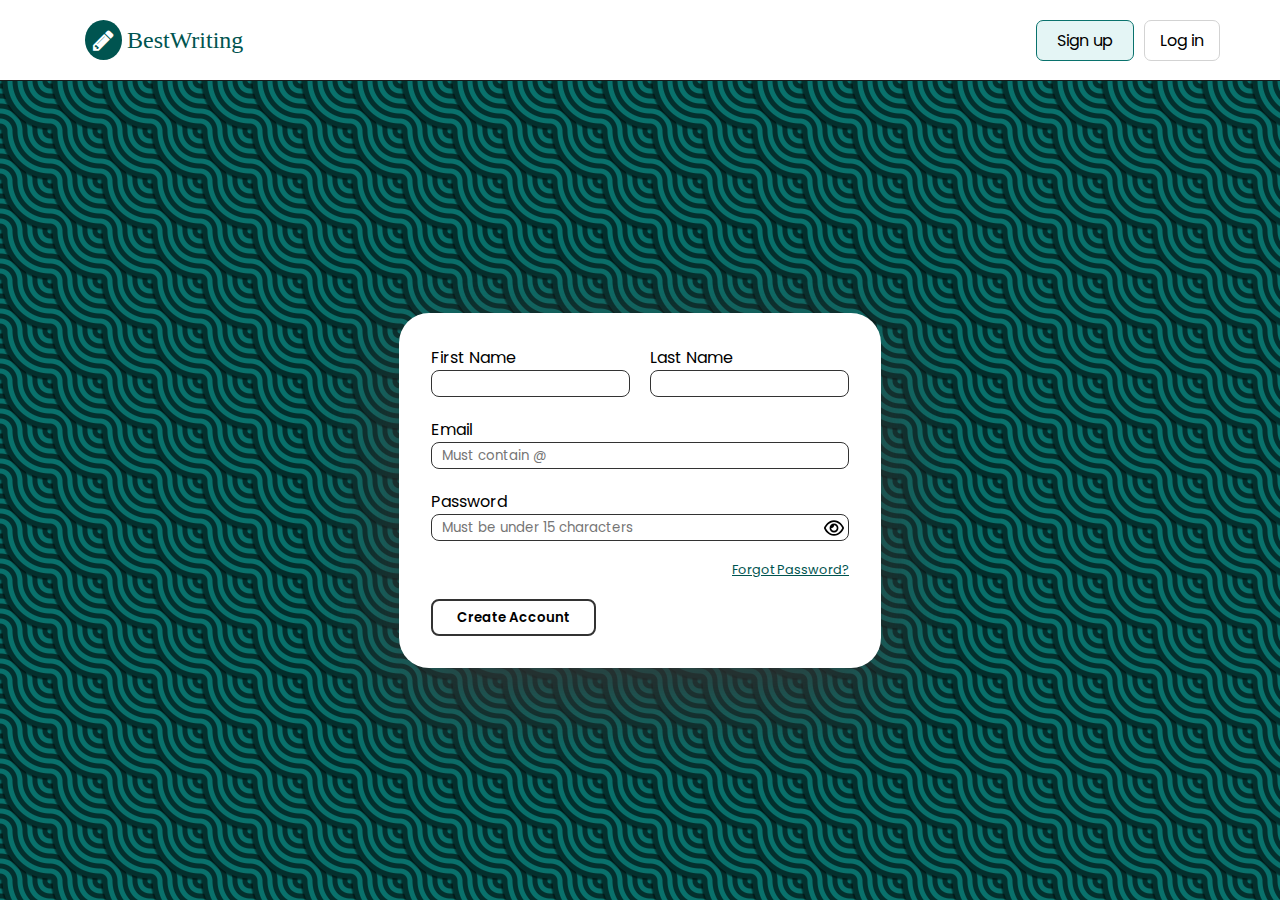
<file: project/signUp.html>
<!DOCTYPE html>
<html lang="en">
  <head>
    <meta charset="UTF-8" />
    <meta name="viewport" content="width=device-width, initial-scale=1.0" />
    <link rel="stylesheet" href="assets/css/signUp.css" />
    <link
      rel="stylesheet"
      href="https://cdnjs.cloudflare.com/ajax/libs/font-awesome/4.7.0/css/font-awesome.min.css"
    />
    <title>Document</title>
  </head>
  <body>
    <header>
      <div class="nav_bar">
        <a href="./index.html">
          <div class="logo">
            <i class="fa fa-pencil"></i>
            BestWriting
          </div>
        </a>
      </div>
      <div class="btn_wrapper">
        <a href="./signUp.html" class="nav__link"> Sign up </a>
        <a href="./logIn.html" class="nav__link"> Log in </a>
      </div>
    </header>
    <main>
      <div class="container">
        <form action="#">
          <div class="client-details">
            <div>
              <label for="">First Name</label>
              <input type="text" />
            </div>
            <div>
              <label for="">Last Name</label>
              <input type="text" />
            </div>
          </div>
          <div class="input-box">
            <label for="">Email</label>
            <input type="email" placeholder="Must contain @" />
          </div>
          <div class="input-box">
            <label for="">Password</label>
            <div>
              <input
                id="password"
                type="password"
                maxlength="15ch"
                placeholder="Must be under 15 characters"
              />
              <button id="hidePassword">
                <svg
                  id="openEye"
                  xmlns="http://www.w3.org/2000/svg"
                  viewBox="0 0 576 512"
                >
                  <!--!Font Awesome Free 6.5.1 by @fontawesome - https://fontawesome.com License - https://fontawesome.com/license/free Copyright 2024 Fonticons, Inc.-->
                  <path
                    d="M288 80c-65.2 0-118.8 29.6-159.9 67.7C89.6 183.5 63 226 49.4 256c13.6 30 40.2 72.5 78.6 108.3C169.2 402.4 222.8 432 288 432s118.8-29.6 159.9-67.7C486.4 328.5 513 286 526.6 256c-13.6-30-40.2-72.5-78.6-108.3C406.8 109.6 353.2 80 288 80zM95.4 112.6C142.5 68.8 207.2 32 288 32s145.5 36.8 192.6 80.6c46.8 43.5 78.1 95.4 93 131.1c3.3 7.9 3.3 16.7 0 24.6c-14.9 35.7-46.2 87.7-93 131.1C433.5 443.2 368.8 480 288 480s-145.5-36.8-192.6-80.6C48.6 356 17.3 304 2.5 268.3c-3.3-7.9-3.3-16.7 0-24.6C17.3 208 48.6 156 95.4 112.6zM288 336c44.2 0 80-35.8 80-80s-35.8-80-80-80c-.7 0-1.3 0-2 0c1.3 5.1 2 10.5 2 16c0 35.3-28.7 64-64 64c-5.5 0-10.9-.7-16-2c0 .7 0 1.3 0 2c0 44.2 35.8 80 80 80zm0-208a128 128 0 1 1 0 256 128 128 0 1 1 0-256z"
                  />
                </svg>
                <svg
                  id="closedEye"
                  xmlns="http://www.w3.org/2000/svg"
                  viewBox="0 0 640 512"
                >
                  <!--!Font Awesome Free 6.5.1 by @fontawesome - https://fontawesome.com License - https://fontawesome.com/license/free Copyright 2024 Fonticons, Inc.-->
                  <path
                    d="M38.8 5.1C28.4-3.1 13.3-1.2 5.1 9.2S-1.2 34.7 9.2 42.9l592 464c10.4 8.2 25.5 6.3 33.7-4.1s6.3-25.5-4.1-33.7L525.6 386.7c39.6-40.6 66.4-86.1 79.9-118.4c3.3-7.9 3.3-16.7 0-24.6c-14.9-35.7-46.2-87.7-93-131.1C465.5 68.8 400.8 32 320 32c-68.2 0-125 26.3-169.3 60.8L38.8 5.1zm151 118.3C226 97.7 269.5 80 320 80c65.2 0 118.8 29.6 159.9 67.7C518.4 183.5 545 226 558.6 256c-12.6 28-36.6 66.8-70.9 100.9l-53.8-42.2c9.1-17.6 14.2-37.5 14.2-58.7c0-70.7-57.3-128-128-128c-32.2 0-61.7 11.9-84.2 31.5l-46.1-36.1zM394.9 284.2l-81.5-63.9c4.2-8.5 6.6-18.2 6.6-28.3c0-5.5-.7-10.9-2-16c.7 0 1.3 0 2 0c44.2 0 80 35.8 80 80c0 9.9-1.8 19.4-5.1 28.2zm51.3 163.3l-41.9-33C378.8 425.4 350.7 432 320 432c-65.2 0-118.8-29.6-159.9-67.7C121.6 328.5 95 286 81.4 256c8.3-18.4 21.5-41.5 39.4-64.8L83.1 161.5C60.3 191.2 44 220.8 34.5 243.7c-3.3 7.9-3.3 16.7 0 24.6c14.9 35.7 46.2 87.7 93 131.1C174.5 443.2 239.2 480 320 480c47.8 0 89.9-12.9 126.2-32.5zm-88-69.3L302 334c-23.5-5.4-43.1-21.2-53.7-42.3l-56.1-44.2c-.2 2.8-.3 5.6-.3 8.5c0 70.7 57.3 128 128 128c13.3 0 26.1-2 38.2-5.8z"
                  />
                </svg>
              </button>
            </div>
          </div>
          <div class="forgot-password">
            <a href="#">Forgot Password?</a>
          </div>
          <input type="button" value="Create Account" />
        </form>
      </div>
    </main>
    <script src="assets/js/script.js"></script>
    <script src="assets/js/signUp.js"></script>
  </body>
</html>
</file>
<file: project/assets/css/signUp.css>
@import url('https://fonts.googleapis.com/css2?family=Poppins:ital,wght@0,100;0,200;0,300;0,400;0,500;0,600;0,700;0,800;0,900;1,100;1,200;1,300;1,400;1,500;1,600;1,700;1,800;1,900&display=swap');

*,
*::before,
*::after {
  margin: 0;
  padding: 0;
  box-sizing: border-box;
}

a {
  text-decoration: none;
  color: #000;
}

header .btn_wrapper .active {
  padding: 7px 20px;
  background-color: rgb(228, 245, 245);
  border-color: rgb(9, 114, 109);
}

button {
  border: none;
  outline: none;
  background: none;
}

body {
  min-height: 100vh;
  min-height: 100svh;
  font-family: 'Poppins', sans-serif !important;
}

header {
  position: sticky;
  top: 0;
  display: flex;
  align-items: center;
  justify-content: space-between;
  padding: 0 60px;
  background-color: #fff;
  border-bottom: 1px solid #1b1b1b;
}

header .btn_wrapper {
  display: flex;
  gap: 10px;
}

header .btn_wrapper a {
  background: none;
  border: 1px solid lightgray;
  padding: 7px 15px;
  cursor: pointer;
  border-radius: 7px;
  transition: all 0.3s ease;
}

header .btn_wrapper a:hover {
  padding: 7px 20px;
  background-color: rgb(228, 245, 245);
  border-color: rgb(9, 114, 109);
}

header .nav_bar {
  display: flex;
}

header .nav_bar .logo {
  padding: 20px 25px;
  color: rgb(0, 84, 80);
  font-family: 'Times New Roman';
  font-size: 1.5rem;
  display: flex;
  align-items: center;
  justify-content: center;
  gap: 5px;
  flex-wrap: wrap;
  user-select: none;
}

header .nav_bar .logo i {
  border-radius: 50%;
  background-color: rgb(0, 84, 80);
  color: #fff;
  padding: 8px;
}

header .nav_bar ul {
  display: flex;
  align-items: center;
  gap: 5px;
  font-size: 1.1rem;
  list-style: none;
}

header .nav_bar ul a {
  padding: 10px 15px;
  text-decoration: none;
  color: #000;
  border-radius: 5px;
  transition: all 0.2s ease;
}

header .nav_bar ul a:hover {
  background-color: rgb(228, 245, 245);
  color: rgb(9, 114, 109);
}

::placeholder {
  font-family: 'Poppins';
}

/* MAIN */

main {
  --s: 50px; /* control the size */
  --c1: hsl(177, 85%, 24%);
  --c2: hsl(177, 85%, 10%);

  --_g: var(--c2) 6% 14%, var(--c1) 16% 24%, var(--c2) 26% 34%,
    var(--c1) 36% 44%, var(--c2) 46% 54%, var(--c1) 56% 64%, var(--c2) 66% 74%,
    var(--c1) 76% 84%, var(--c2) 86% 94%;
  background: radial-gradient(
      100% 100% at 100% 0,
      var(--c1) 4%,
      var(--_g),
      #0008 96%,
      #0000
    ),
    radial-gradient(
        100% 100% at 0 100%,
        #0000,
        #0008 4%,
        var(--_g),
        var(--c1) 96%
      )
      var(--c1);
  background-size: var(--s) var(--s);
  height: calc(100svh - 81px);
  display: grid;
  place-content: center;
}

.container {
  background-color: #fff;
  padding: 2rem;
  border-radius: 30px;
  box-shadow: 0 30px 100px #333;
}

.container form {
  display: flex;
  flex-direction: column;
  gap: 20px;
}

.container form input {
  outline: none;
  padding: 5px 10px;
  border: 1px solid #333;
  border-radius: 8px;
  transition: all 0.3s ease;

  &:focus {
    border-color: hsl(177, 85%, 20%);
    color: hsl(177, 85%, 20%);
  }
}

.container .client-details {
  display: flex;
  gap: 20px;
}

.container .client-details div {
  display: flex;
  flex-direction: column;
}

.container .input-box div {
  position: relative;
  display: flex;
  align-items: center;
}

.container .input-box input {
  width: 100%;
}

.container .input-box div button {
  position: absolute;
  right: 5px;
  cursor: pointer;
  display: flex;
  align-items: center;
}

.container .input-box div button svg {
  width: 20px;
  height: 20px;
}

#closedEye {
  display: none;
}

.container .input-box {
  display: flex;
  flex-direction: column;
}

.container .forgot-password {
  display: flex;
  justify-content: flex-end;
  align-items: center;
}

.container .forgot-password a {
  font-size: 0.8rem;
  text-decoration: underline;
  text-decoration-color: rgb(0, 84, 80);
  color: rgb(0, 84, 80);
}

.container .forgot-password div {
  display: flex;
  gap: 5px;
  align-items: center;
}

.container .forgot-password div input[type='checkbox'] {
  appearance: none;
  border: 1px solid #333;
  padding: 0;
  border-radius: 50%;
  display: grid;
  place-content: center;
  height: 1rem;
  aspect-ratio: 1;
}

.container .forgot-password div label {
  white-space: nowrap;
}

.container .forgot-password div input[type='checkbox']::before {
  content: '';
  width: 0.65rem;
  height: 0.65rem;
  border-radius: inherit;
  transform: scale(0);
  transition: 0.1s transform ease-in-out;
  box-shadow: inset 1em 1em #333;
}

.container .forgot-password div input[type='checkbox']:checked::before {
  transform: scale(1);
}

.container form input[type='button'] {
  background: none;
  width: fit-content;
  cursor: pointer;
  padding: 0.4rem 1.5rem;
  font-weight: 600;
  font-family: 'Poppins';
  border: 2px solid #333;
  transition: all 0.1s ease;
}

.container form input[type='button']:hover {
  background-color: rgb(0, 84, 80);
  border-color: rgb(0, 84, 80);
  color: #fff;
}
</file>
